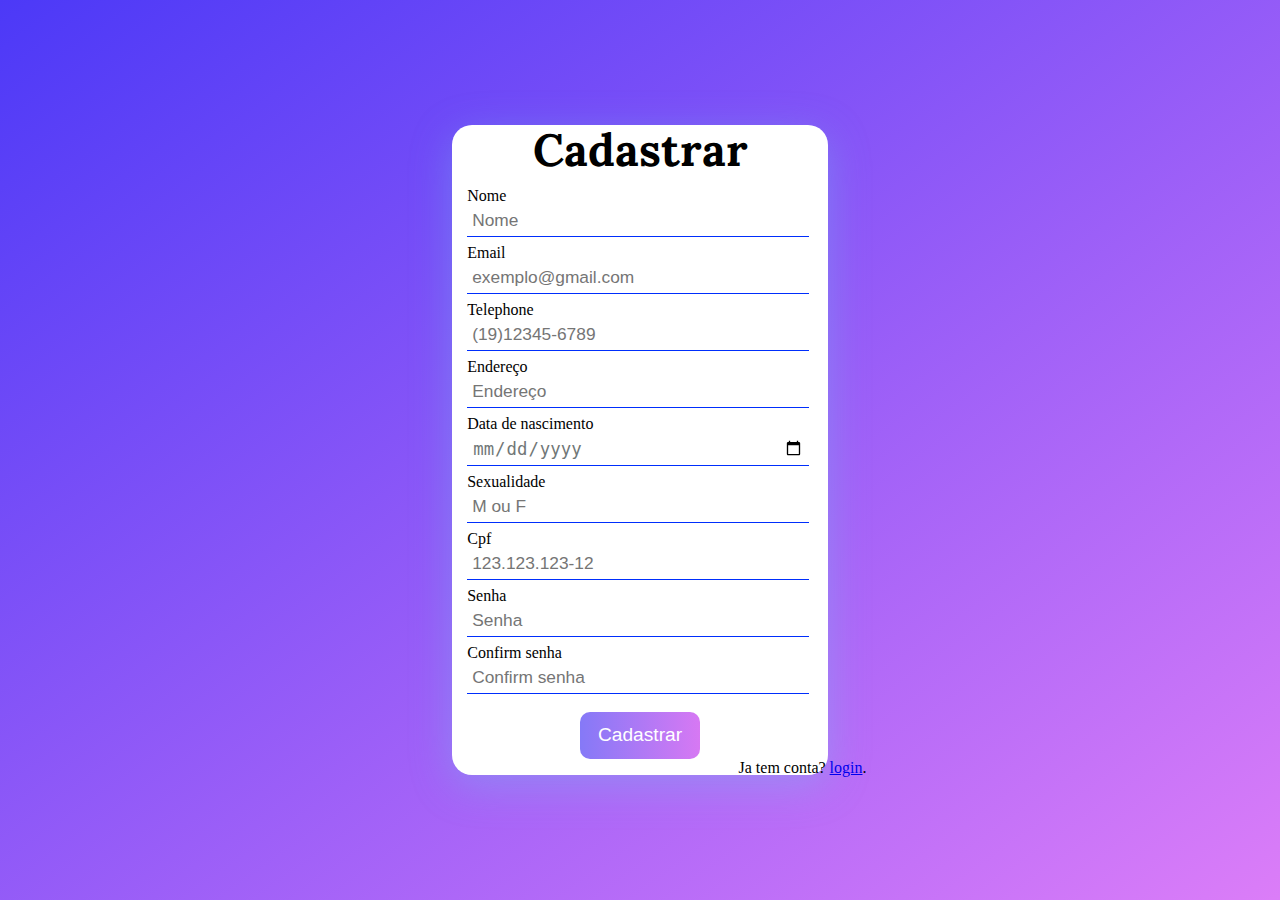
<file: page/cadastro/index.html>
<!DOCTYPE html>
<html lang="en">
<head>
    <meta charset="UTF-8">
    <meta name="viewport" content="width=device-width, initial-scale=1.0">
    <link rel="stylesheet" href="style.css">
    <title>Cadastro</title>
</head>
<body>
    <div class="main-cadastro">
        <div class="card-cadastro">
            <!-- name, email, telephone, address, nascimento, sex, cpf. -->
            <h1>Cadastrar</h1>
            <div class="textfield">
                <label id="labelNome" for="nome">Nome</label>
                <input type="text" id="nome" name="nome" placeholder="Nome" required>
            </div>

            <div class="textfield">
                <label id="labelEmail" for="email">Email</label>
                <input type="email" id="email" name="email" placeholder="exemplo@gmail.com" autocomplete="email" required>
            </div>

            <div class="textfield">
                <label id="labelTelephone" for="telephone">Telephone</label>
                <input type="text" id="telephone" name="telephone" placeholder="(19)12345-6789" required>
            </div>

            <div class="textfield">
                <label id="labelEndereço" for="endereço">Endereço</label>
                <input type="text" id="endereço" name="endereço" placeholder="Endereço" required>
            </div>

            <div class="textfield">
                <label id="labelNascimento" for="nascimento">Data de nascimento</label>
                <input type="date" id="nascimento" name="nascimento" pattern="[0-9]{2}-[0-9]{2}-[0-9]{4}" required >
            </div>

            <div class="textfield">
                <label id="labelSex" for="sex">Sexualidade</label>
                <input type="text" id="sex" name="sex" placeholder="M ou F" required>
            </div>

            <div class="textfield">
                <label id="labelCpf" for="cpf">Cpf</label>
                <input type="text" id="cpf" name="cpf" placeholder="123.123.123-12" required>
            </div>

            <div class="textfield">
                <label id="labelSenha" for="senha">Senha</label>
                <input type="password" id="senha" name="senha" placeholder="Senha" required>
            </div>

            <div class="textfield">
                <label id="labelConfirmSenha" for="confirmSenha">Confirm senha</label>
                <input type="password" id="confirmSenha" name="confirmSenha" placeholder="Confirm senha" required>
            </div>
            
            <div class="btn-cadastro">
                <button id="button-click-cadastro" >Cadastrar</button>
            </div>

            <!-- The Modal -->
            <dialog class="ok" id="dialog_ok" >
                <h2 class="h2_ok"><img id="imageee" src="./all-image/ok.png" alt="ok">Cadastro criado com sucesso!</h2>
                <p>faça o login clicando <a href="http://127.0.0.1:5500/page/login/index.html">aqui</a>.</p>        
            </dialog>

            <!-- The Modal -->
            <dialog class="not_found" id="dialog_not_found">
                <h2 class="h2_not_found"><img id="imageee" src="./all-image/cancelar.png" alt="error">Erro ao cadastrar usuario.</h2>
                <button id="btn_not_found">fechar</button>        
            </dialog>

            <!-- The Modal -->
            <dialog class="empty_value" id="dialog_value_empty">
                <h2 class="h2_not_found"><img id="imageee" src="./all-image/cancelar.png" alt="error">Algun valor vazio.</h2>
                <button id="btn_empty">fechar</button>
            </dialog>

            <div class="login">
                <p>Ja tem conta? 
                    <a href="http://127.0.0.1:5500/page/login/index.html"> login</a>.
                </p>
                </div>

        </div>
    </div>

    <script src="cadastro.js"></script>
</body>
</html>
</file>
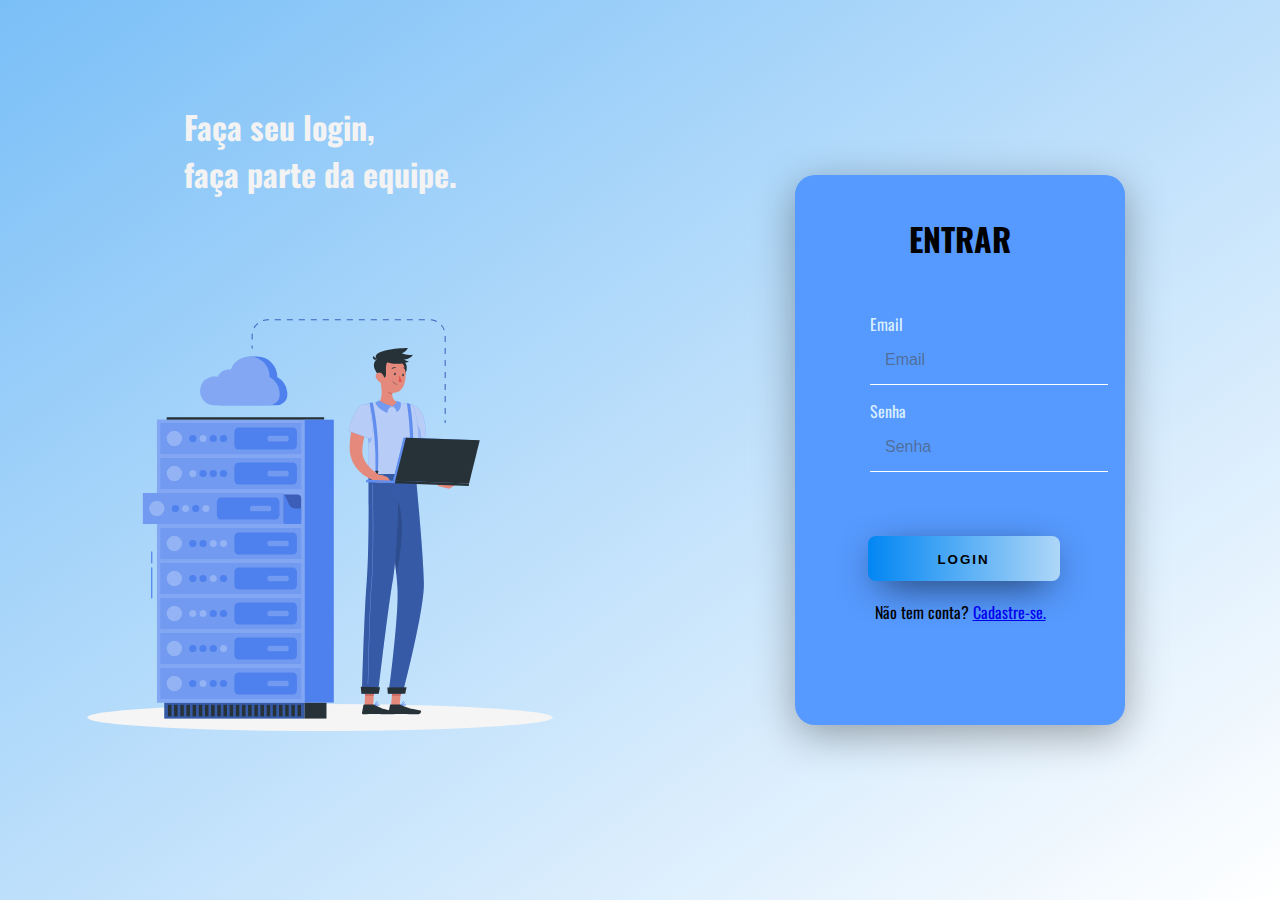
<file: page/login/index.html>
<!DOCTYPE html>
<html lang="pt">
<head>
    <meta charset="UTF-8">
    <meta name="viewport" content="width=device-width, initial-scale=1.0">
    <link rel="stylesheet" href="style.css">
    <title>Login</title>
</head>
<body>
    <div class="main-login">
        <div class="left-login">
            <h1>Faça seu login,<br> faça parte da equipe.</h1>
            <img src="server-animate.svg" alt="server-animate">
        </div>
        <div class="right-login">
            <div class="card-login">
                <h1>ENTRAR</h1>
                <div class="textfield">
                    <label id="labelEmail" for="email">Email</label>
                    <input id="email" type="text" name="email" placeholder="Email">
                </div>
                <div class="textfield">
                    <label id="labelSenha" for="senha">Senha</label>
                    <input type="password" id="senha" name="senha" placeholder="Senha">
                </div>
                <button id="btn-login" class="btn-login">login</button>
                <div class="cadastar">
                    <p>Não tem conta? 
                        <a href="http://127.0.0.1:5500/page/cadastro/index.html"> Cadastre-se.</a>
                    </p>
                </div>
                
                <!-- The Modal -->
                <dialog class="not_found" id="dialog_not_found">
                    <h2 class="h2_not_found">Este usuario<br>não existe.</h2>
                    <button id="btn_not_found">fechar</button>        
                </dialog>

                <!-- The Modal -->
                <dialog class="empty_value" id="dialog_value_empty">
                    <h2 class="h2_not_found">Email ou Senha vazios.</h2>
                    <button id="btn_empty">fechar</button>
                </dialog>
        </div>
    </div>
    <script src="login.js"></script>
</body>
</html>
</file>
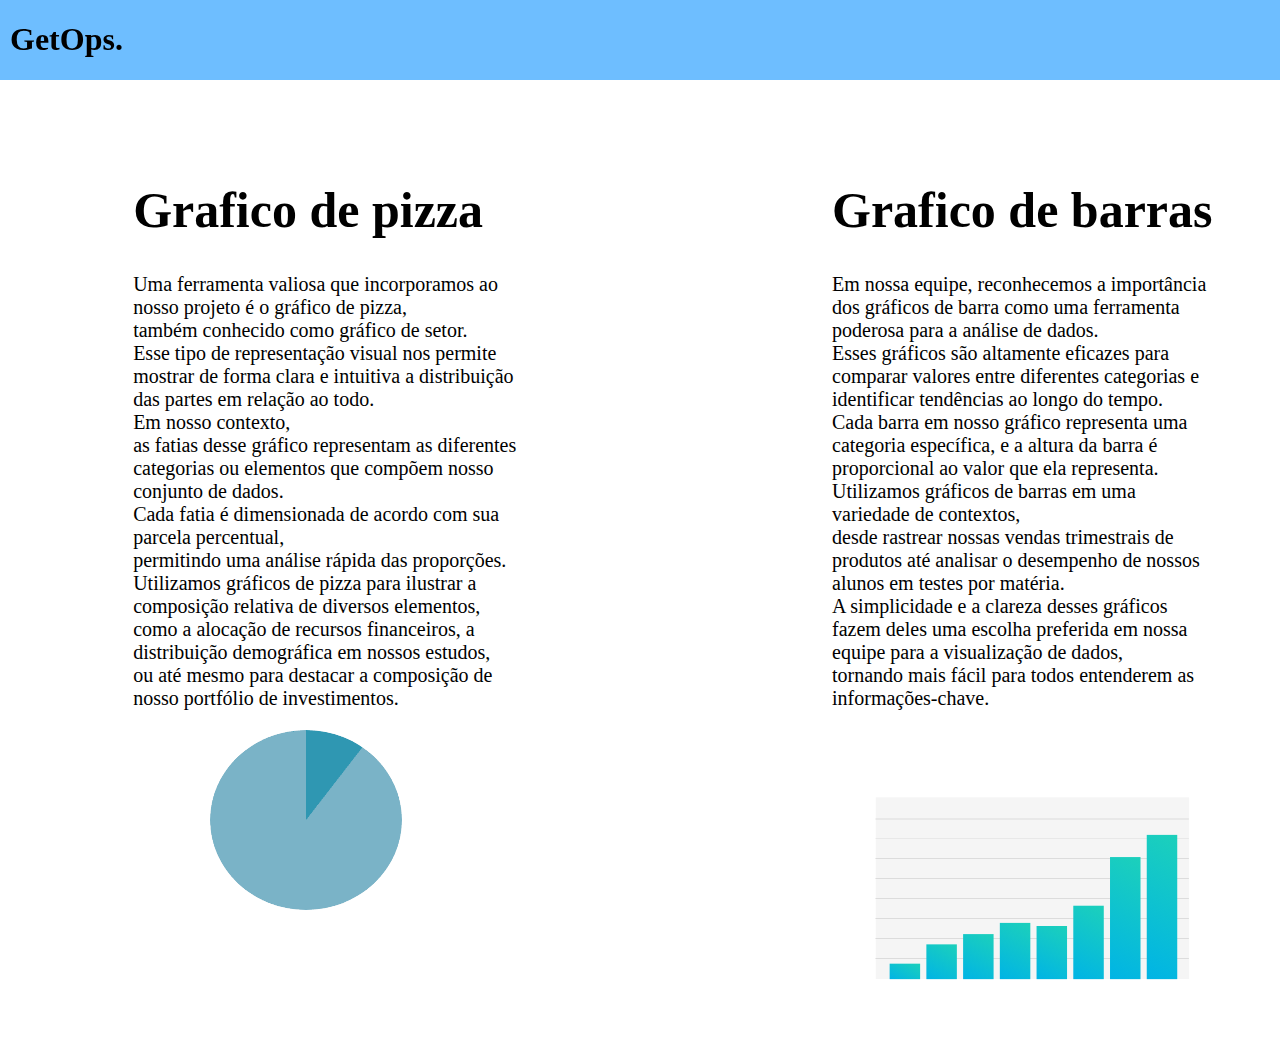
<file: page/pageInicial/index.html>
<!DOCTYPE html>
<html lang="pt-Br">
<head>
    <meta charset="UTF-8">
    <meta name="viewport" content="width=device-width, initial-scale=1.0">
    <title>Document</title>
    <link rel="stylesheet" href="style.css">
</head>
<body>
    <div class="main">
        <div class="top-page">
            <h1>GetOps.</h1>
            <button onclick="window.open('http://127.0.0.1:5500/page/cadastro/index.html')" class="btn-cadastrar">Cadastre-se</button>
            <button onclick="window.open('http://127.0.0.1:5500/page/login/index.html')" class="btn-entrar">Entrar</button>
        </div>
        <div class="page">
            <div class="graficos">
                <div class="left">
                <h1 class="pizza" >Grafico de pizza</h1>
                <p>Uma ferramenta valiosa que incorporamos ao nosso projeto é o gráfico de pizza, <br>
                    também conhecido como gráfico de setor. <br>
                    Esse tipo de representação visual nos permite mostrar de forma clara e intuitiva a distribuição das partes em relação ao todo. <br>
                    Em nosso contexto, <br>
                    as fatias desse gráfico representam as diferentes categorias ou elementos que compõem nosso conjunto de dados.<br> 
                    Cada fatia é dimensionada de acordo com sua parcela percentual, <br>
                    permitindo uma análise rápida das proporções.<br> 
                    Utilizamos gráficos de pizza para ilustrar a composição relativa de diversos elementos, <br>
                    como a alocação de recursos financeiros, a distribuição demográfica em nossos estudos, <br>
                    ou até mesmo para destacar a composição de nosso portfólio de investimentos.</p>
                    <img src="images/png-transparent-pie-chart-diagram-percentage-pie-graph-miscellaneous-blue-angle-thumbnail.png" alt="grafico de pizza">
                </div>
                <div class="right">
                    <h1 class="barra">Grafico de barras</h1>
                    <p>Em nossa equipe, reconhecemos a importância dos gráficos de barra como uma ferramenta poderosa para a análise de dados. <br> 
                        Esses gráficos são altamente eficazes para comparar valores entre diferentes categorias e identificar tendências ao longo do tempo. <br> 
                        Cada barra em nosso gráfico representa uma categoria específica, e a altura da barra é proporcional ao valor que ela representa. <br>
                        Utilizamos gráficos de barras em uma variedade de contextos, <br>
                        desde rastrear nossas vendas trimestrais de produtos até analisar o desempenho de nossos alunos em testes por matéria. <br>
                        A simplicidade e a clareza desses gráficos fazem deles uma escolha preferida em nossa equipe para a visualização de dados, <br>
                        tornando mais fácil para todos entenderem as informações-chave.</p>
                        <img src="images/column-chart-example.svg" alt="Grafico de colunas">
                </div>
            </div>
        </div>
    </div>
</body>
</html>
</file>
<file: page/cadastro/style.css>
@import url('https://fonts.googleapis.com/css2?family=Lora:ital@1&family=Oswald:wght@300;600&display=swap');
*{
    height: 100%;
}
body {
    margin: 0;
}

/* Desabilitar sublinhado vermelho de erro de escrita */


.main-cadastro{
    width: 100vw;
    height: 100vh;
    display: flex;
    background-image: linear-gradient(to right bottom, #4c39f7, #cc45f5b2);
    justify-content: center;
    align-items: center;
}

.card-cadastro{
    width: 27vw;
    height: 50vh;
    display: flex;
    justify-content: center;
    align-items: center;
    flex-direction: column;
    background: #ffffff;
    padding: 100px 15px;
    border-radius: 20px;
    box-shadow: 0px 10px 40px #6fcaee56;
}

.card-cadastro > h1{
    cursor: default;
    align-items: center ;
    width: 11vw, auto;
    height: 35vh, auto;
    font-family: 'lora';
    font-size: 45px;
    margin: 0%;
    margin-bottom: 5px;
}

.textfield{
    width: 100%;
    display: flex;
    flex-direction: column;
    margin: 4px 0px;
    align-items: flex-start;
    justify-content: center;
}

.textfield > input{
    width: 96%;
    border: none;
    padding: 5px 5px;
    background: none;
    color: #717777;
    font-size: 13pt;
    box-shadow: 0px 1px 0px #002efc;
    outline: none;
    background-color: transparent;
}

#button-click-cadastro{
    margin-top: 15px;
    padding: 5px;
    width: 120px;
    font-size: larger;
    border-radius: 10px;
    border: none;
    color: #ffffff;
    background-image: linear-gradient(to right, #8579f7, #cc45f5b2);
    cursor: pointer;
    transition: all 0.30s ease-in-out;
}

#button-click-cadastro:hover{
    padding: 9px;
    width: 130px;
}

.cadastrado > img{
    height: 3vw;
    width: 3vh;
}
.cadastrado {
    margin-right: 10px;
    margin-left: 10% ;
    display: none;
    width: 25%;
    height: 7%;
    font-size: 30;
    border: none;
    padding: 8px 2px;
    background: none;
    color: #000000;
    font-size: 13pt;
    box-shadow: -10px 10px 13px 1px #50db73;
    outline: none;
    background-color: transparent;
}

.login{
    margin: -1px -172px -13px 153px;
}

.ok{
    width: 100vw; /* Full width */
    height: 14vh; /* Full height */
    border-left: none !important;
    border-right: none !important;
    border-bottom: none !important;
    border-top: #5bec86 solid 7px;
    border-radius: 20px;
    box-shadow: 0 0 #001aff, 0 0 #02ffdde1, 0 25px 50px -12px rgba(0, 0, 0, 0.37);
    padding: 2rem;
    max-width: 400px;
    margin-top: 21vw;
    position: fixed; /* Stay in place */
    z-index: 1; /* Sit on top */
    top: 0;
    overflow: auto; /* Enable scroll if needed */
}

.not_found{
    display: none;
    width: 100vw; /* Full width */
    height: 14vh; /* Full height */
    border-left: none !important;
    border-right: none !important;
    border-bottom: none !important;
    border-top: #e04242 solid 7px;    border-radius: 20px;
    box-shadow: 0 0 #001aff, 0 0 #000000e1, 0 25px 50px -12px rgba(0, 0, 0, 0.37);
    padding: 2rem;
    max-width: 400px;
    margin-top: 21vw;
    position: fixed; /* Stay in place */
    z-index: 1; /* Sit on top */
    top: 0;
    overflow: auto; /* Enable scroll if needed */
}

.empty_value{
    display: none;
    width: 100vw; /* Full width */
    height: 14vh; /* Full height */
    border-left: none !important;
    border-right: none !important;
    border-bottom: none !important;
    border-top: #e04242 solid 7px;    border-radius: 20px;
    box-shadow: 0 0 #001aff, 0 0 #000000e1, 0 25px 50px -12px rgba(0, 0, 0, 0.37);
    padding: 2rem;
    max-width: 400px;
    margin-top: 21vw;
    position: fixed; /* Stay in place */
    z-index: 1; /* Sit on top */
    top: 0;
    overflow: auto; /* Enable scroll if needed */
}

#btn_not_found{
    margin-top: -44px;
    padding: 0px;
    width: 4vw;
    height: 3vh;
    font-size: medium;
    border-radius: 10px;
    border: none;
    color: #ffffff;
    background-color: #d1d6d5;
    color: #000000;
    cursor: pointer;
}

#btn_empty{
    margin-top: -44px;
    padding: 0px;
    width: 4vw;
    height: 3vh;
    font-size: medium;
    border-radius: 10px;
    border: none;
    color: #ffffff;
    background-color: #d1d6d5;
    color: #000000;
    cursor: pointer;
}

.h2_ok{
    margin: -10px -16px 69px;
    height: 6vh;
    width: 23vw;
}

.h2_not_found{
    margin: -10px -16px 64px;
    height: 6vh;
    width: 23vw;
}

dialog > p{
    margin: 0px;
    height: 2vh;
    width: 13vw;
}
</file>
<file: page/login/style.css>
@import url('https://fonts.googleapis.com/css2?family=Oswald:wght@300;600&display=swap');


body{
    margin: 0;
    font-family: 'Oswald', sans-serif;
}

.main-login{
    width: 100vw;
    height: 100vh;
    background-image: linear-gradient(to right bottom, #7abff7, #ffffff);
    display: flex;
    justify-content: center;
    align-items: center;
}

.left-login{
    width: 50vw;
    height: 100vh;
    display: flex;
    justify-content: center;
    align-items: center;
    flex-direction: column;
}

.left-login > h1 {
    color: #f3f3f3;
}

.left-login > img {
    max-width:600px;
    max-height:600px;
    width: auto;
    height: auto;

}

.right-login{
    width: 50vw;
    height: 100vh;
    display: flex;
    justify-content: center;
    align-items: center;
}

.card-login{
    width: 25vw;
    height: 50vh;
    display: flex;
    justify-content: center;
    align-items: center;
    flex-direction: column;
    padding: 50px 5px;
    background: #569aff;
    border-radius: 20px;
    box-shadow: 0px 10px 40px #00000056;
}

.card-login > h1 {
    color: #000000;
    font-weight: 900;
    margin: -45px 0px 40px 0px;
}

.textfield{
    width: 100%;
    display: flex;
    flex-direction: column;
    margin: 10px 0px;
    align-items: flex-start;
    justify-content: center;
}

.textfield > input {
    width: 65%;
    border: none;
    border-radius: 0px;
    padding: 15px;
    margin: 0px 0px -5px 70px;
    background: none;
    color: #000000;
    font-size: 12pt;
    box-shadow: 0px 1px 0px #ffffff;
    outline: none;
}

.textfield > label {
    color: #f0ffffde;
    margin-bottom: 0px;
    margin-left: 70px;
}

.textfield > input::placeholder {
    color: #4d4d4d94;
}

.btn-login {
    width: 15vw;
    height: 5vh;
    padding: 16px 0px;
    margin: 60px 23px 3px 30px;
    border: none;
    outline: none;
    border-radius: 8px;
    text-transform: uppercase;
    font-weight: 800;
    letter-spacing: 2px;
    color: #000000;
    background-image: linear-gradient(to right , #0286f3, #aed7f8);
    cursor: pointer;
    box-shadow: 0px 10px 40px -12px #000000;
    transition: all 0.50s ease-in-out;
}

.btn-login:hover{
    width: 16vw;
    height: 6vh;
}

.cadastar{
    margin: 0px 0px 0px 0px;
}

#dialog_not_found{
    display: none;
    border: none;
    height: 25vh;
    width: 20vw;
    border-radius: 15px;
    background-color: rgba(255, 255, 255, 0.842);
    box-shadow: 0px 0px 10px 5px rgba(241, 57, 57, 0.795);
}

#dialog_value_empty{
    display: none;
    border: none;
    height: 15vh;
    width: 18vw;
    border-radius: 15px;
    background-color: rgba(255, 255, 255, 0.842);
    box-shadow: 0px 0px 10px 5px rgba(241, 57, 57, 0.795);
}


#dialog_value_empty > h2{
    font-size: 25px;
    text-align: center;
    font-size: 30px;
}

#dialog_not_found > h2{
    font-size: 25px;
    text-align: center;
    font-size: 30px;
}

#btn_not_found{
    padding: 15px 30px;
    border-radius: 15px;
    font-size: large;
    background-color: transparent;
    margin-left: 35%;
    transition: all 0.25s ease-in-out;
}

#btn_empty{
    padding: 10px 20px;
    border-radius: 15px;
    font-size: large;
    background-color: transparent;
    margin-left: 35%;
    transition: all 0.25s ease-in-out;
}

#btn_not_found:hover{
    padding: 20px 35px;
    box-shadow: 0px 0px 10px 5px rgba(241, 57, 57, 0.795);
    border: none;
}

#btn_empty:hover{
    padding: 15px 25px;
    box-shadow: 0px 0px 10px 5px rgba(241, 57, 57, 0.795);
    border: none;
}
</file>
<file: page/pageInicial/style.css>
body{
    margin: 0;

}


.main{
    width: 100vw;
    height: 100vh;
    display: flex;
    background-color: #fff;
    justify-content: center;
    align-items: center;
}

.top-page{
    display: flex;
    position: fixed;
    top: 0%;
    left: 0%;
    right: 0%;
    transform: translate(-1% 0%);
    background-color: #008cff91;

}
.top-page > h1 {
    margin-left: 10px;
}


.btn-cadastrar{
    margin-top: 1.5%;
    text-decoration: none;
    border: none;
    border-radius: 10px;
    background-color:transparent;
    color: currentColor;
    height: 3vh;
    width: 6vw;
    font-size: large;
    cursor: pointer;
    margin-left: 155vh;
}

.btn-entrar{
    margin-top: 1.5%;
    text-decoration: none;
    border: none;
    border-radius: 10px;
    background-color:transparent;
    color: currentColor;
    height: 3vh;
    width: 3vw;
    font-size: large;
    cursor: pointer;
}

.btn-cadastrar:hover{
    text-decoration: underline;
}
.btn-entrar:hover{
    text-decoration: underline;
}

.left{
    margin: -15% 0% -30% -16%;
    left: 1px;
    float: left;
    height: 80vh;
    width: 30vw;
}
.left > img{
    margin-left: 20%;
    border-radius: 100%;
    height: 20vh;
    width: 15vw;
}

.right{
    margin: -15% -25% -30% -16%;
    float: right;
    height: 80vh;
    width: 30vw;
}
.right > img{
    margin-left: -2%;
    height: 35vh;
    width: 30vw;
}

.left > h1{
    font-size: 50px;
}
.right > h1{
    font-size: 50px;
}

.left > p{
    font-size: 20px;
}
.right > p{
    font-size: 20px;
}
</file>
